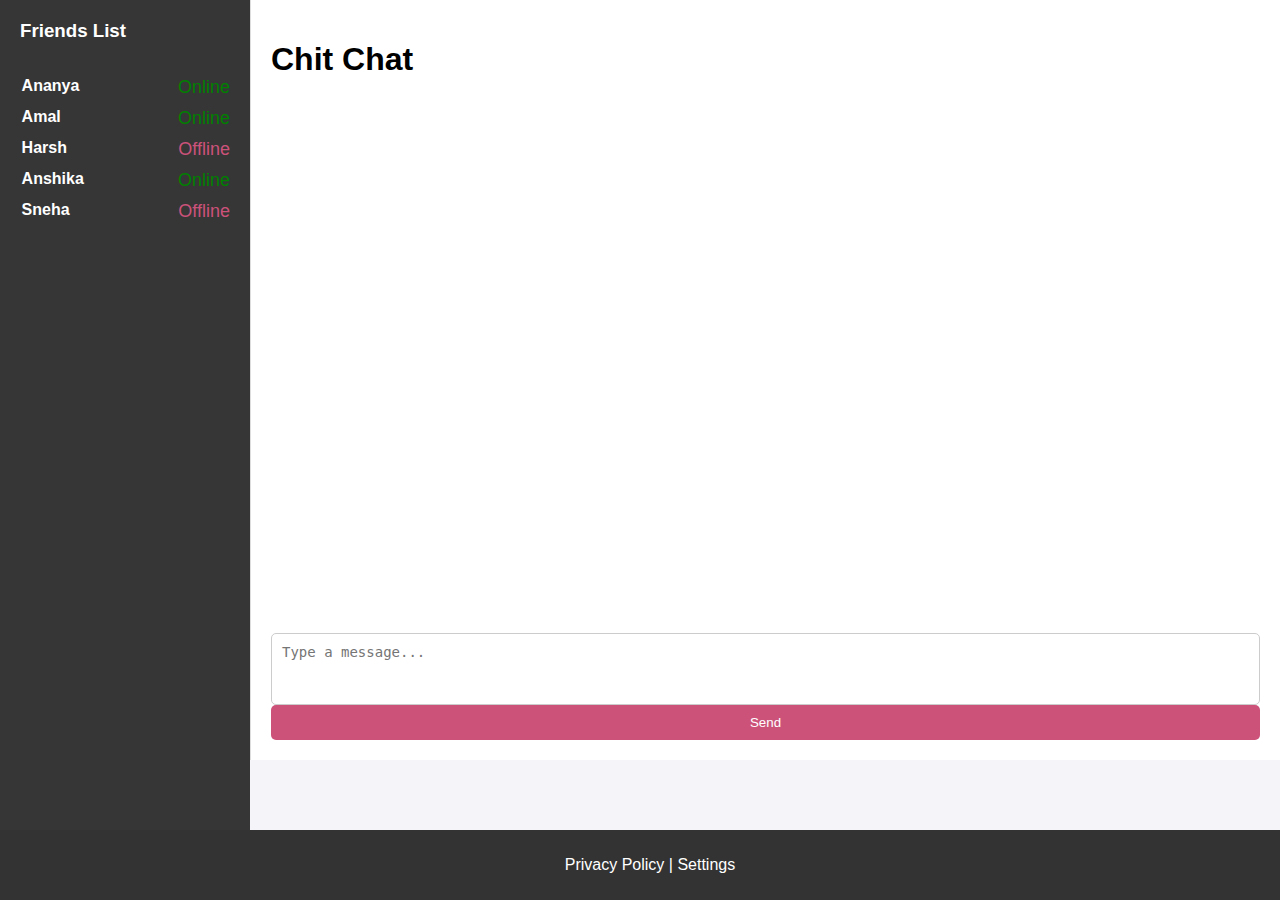
<file: 6/index.html>
<!DOCTYPE html>
<html lang="en">
<head>
    <meta charset="UTF-8">
    <meta name="viewport" content="width=device-width, initial-scale=1.0">
    <title>Chat App</title>
    <link rel="stylesheet" href="style.css">
</head>
<body>

    <div class="container">
        <div class="user-list">
            <h3>Friends List</h3>
           <div id="usrl">
            <ul>
                <li class="user"><span class="name">Ananya</span><span class="status online">Online</span></li>
                <li class="user"><span class="name">Amal</span><span class="status online">Online</span></li>
                <li class="user"><span class="name">Harsh</span><span class="status offline">Offline</span></li>
                <li class="user"><span class="name">Anshika</span><span class="status online">Online</span></li>
                <li class="user"><span class="name">Sneha</span><span class="status offline">Offline</span></li>
            </ul>
           </div>
        </div>

        <div class="chat-window">
            <h1>Chit Chat </h1>
            <div class="messages" id="messages">
                <!-- Messages will appear here -->
            </div>
            <div class="message-input">
                <textarea id="message-input" placeholder="Type a message..."></textarea>
                <button id="send-button">Send</button>
            </div>
        </div>
    </div>

    <footer>
        <p>Privacy Policy | Settings</p>
    </footer>

    <script src="javascript.js"></script>
</body>
</html>
</file>
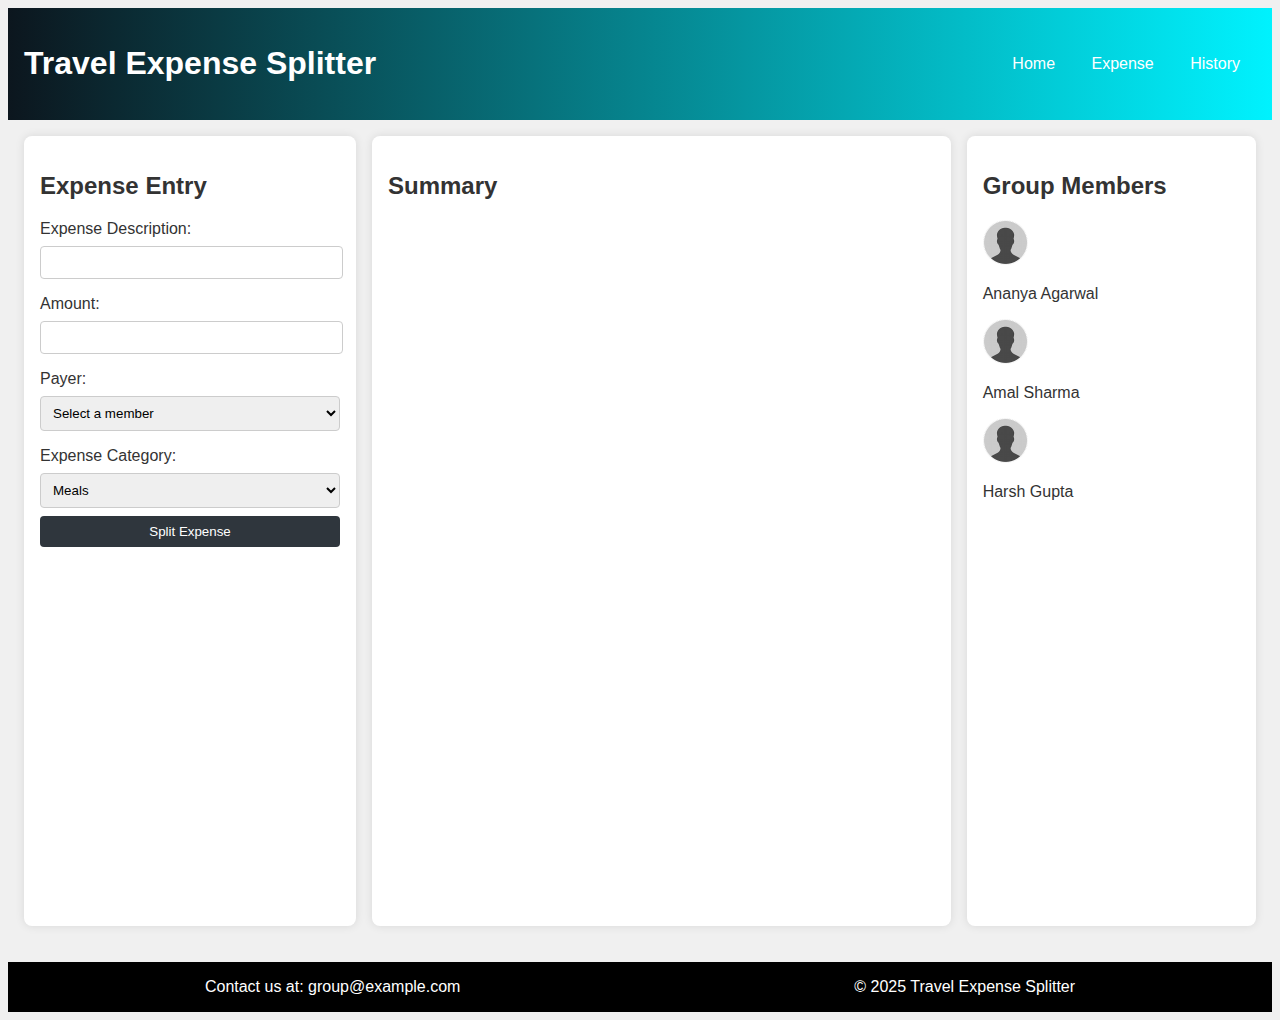
<file: 7/index.html>
<!DOCTYPE html>
<html lang="en">
<head>
    <meta charset="UTF-8">
    <meta name="viewport" content="width=device-width, initial-scale=1.0">
    <title>Travel Expense Splitter</title>
    <link rel="stylesheet" href="style.css">
</head>
<body>
    <header>
        <h1>Travel Expense Splitter</h1>
        <nav>
            <a href="#">Home</a>
            <a href="#">Expense</a>
            <a href="#">History</a>
        </nav>
    </header>
    <main>
        <section id="expense-entry">
            <h2>Expense Entry</h2>
            <form id="expense-form">
                <label for="description">Expense Description:</label>
                <input type="text" id="description" name="description" required>
                
                <label for="amount">Amount:</label>
                <input type="number" id="amount" name="amount" required min="0">
                
                <label for="payer">Payer:</label>
                <select id="payer" name="payer" required>
                    <option value="">Select a member</option>
                    <!-- Dynamically populate this dropdown with JavaScript -->
                </select>
                
                <label for="category">Expense Category:</label>
                <select id="category" name="category" required>
                    <option value="meals">Meals</option>
                    <option value="hotels">Hotels</option>
                    <option value="Transportation">Transportation</option>
                    <option value="Site-seeing">Site-seeing</option>
                    <option value="Adventure activity">Adventure activity</option>
                </select>
                
                <button type="submit" id="split-expense" disabled>Split Expense</button>
            </form>
        </section>
        <section id="summary">
            <h2>Summary</h2>
            <!-- Placeholder for summary details -->
        </section>
        <section id="user-list">
            <h2>Group Members</h2>
            <div class="user">
                <img src="placeholder.jpg" alt="John's profile picture" />
                <p>Ananya Agarwal</p>
            </div>
            <div class="user">
                <img src="placeholder.jpg" alt="Alice's profile picture" />
                <p>Amal Sharma</p>
            </div>
            <div class="user">
                <img src="placeholder.jpg" alt="Bob's profile picture" />
                <p>Harsh Gupta</p>
            </div>
        </section>
    </main>
    <footer>
        <p>Contact us at: group@example.com</p>
        <p>© 2025 Travel Expense Splitter</p>
    </footer>
    <script src="script.js"></script>
</body>
</html>
</file>
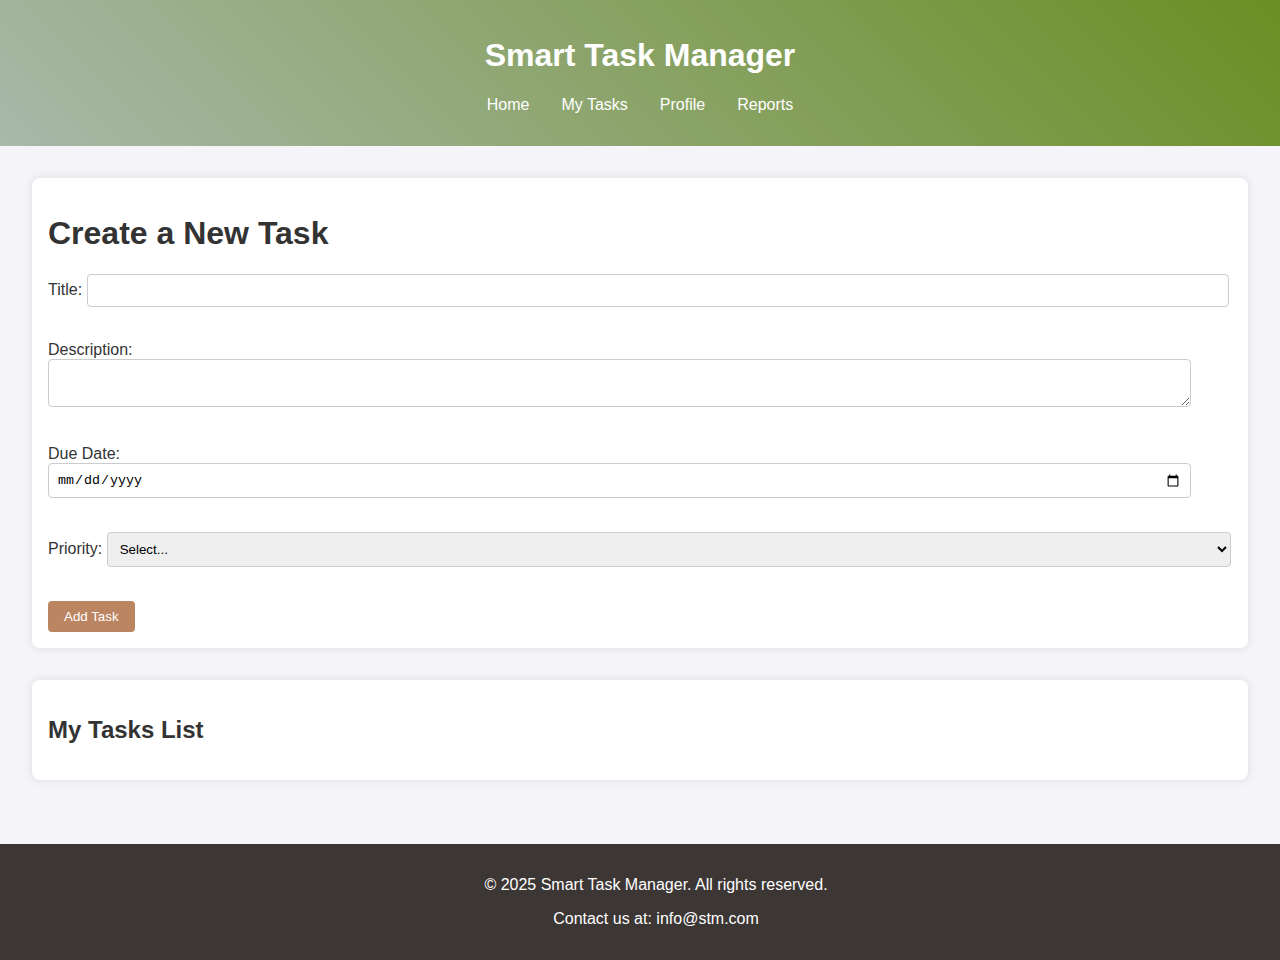
<file: 2/index2.html>
<!DOCTYPE html>
<html lang="en">
<head>
    <meta charset="UTF-8">
    <meta name="viewport" content="width=device-width, initial-scale=1.0">
    <title>Smart Task Manager</title>
    <link rel="stylesheet" href="styles.css">
    <link rel="preconnect" href="https://fonts.googleapis.com">
    <link rel="preconnect" href="https://fonts.gstatic.com" crossorigin>
    <link href="https://fonts.googleapis.com/css2?family=Playfair+Display:ital,wght@0,400..900;1,400..900&display=swap" rel="stylesheet">
</head>
<body>
    <header>
        <h1>Smart Task Manager</h1>
        <nav>
            <ul>
                <li><a href="#home" aria-label="Home">Home</a></li>
                <li><a href="#my-tasks" aria-label="My Tasks">My Tasks</a></li>
                <li><a href="#profile" aria-label="Profile">Profile</a></li>
                <li><a href="#reports" aria-label="Reports">Reports</a></li>
            </ul>
        </nav>
    </header>

    <main>
        <section id="task-container">
            <div id="task-input">
                <h1>Create a New Task</h2>
                <form id="task-form" onsubmit="return validateForm()">
                    <label for="title">Title:</label>
                    <input type="text" id="title" name="title" required><br><br>

                    <label for="description">Description:</label>
                    <textarea id="description" name="description"></textarea><br><br>

                    <label for="due-date">Due Date:</label>
                    <input type="date" id="due-date" name="due-date" required><br><br>

                    <label for="priority">Priority:</label>
                    <select id="priority" name="priority" required>
                        <option value="">Select...</option>
                        <option value="low">Low</option>
                        <option value="medium">Medium</option>
                        <option value="high">High</option>
                    </select><br><br>

                    <button type="submit">Add Task</button>
                    <div id="error-message"></div>
                </form>
            </div>

            <div id="task-list">
                <h2>My Tasks List</h2>
                <ul id="tasks">
                    <!-- Task items will go here -->
                </ul>
            </div>
        </section>
    
        <!-- <section id="profile">
            <h1>Profile</h2>
            <img src="profile.jpg" alt="Profile picture"><br>
            <label for="name">Name:</label>
            <input type="text" id="name" name="name"><br><br>
            
            <label for="email">Email:</label>
            <input type="email" id="email" name="email"><br><br>
            <button>Submit</button>

        </section> -->
    </main>

    <footer>
        <p>© 2025 Smart Task Manager. All rights reserved.</p>
        <p>Contact us at: info@stm.com</p>
    </footer>

    <script src="tasks.js"></script>
</body>
</html>
</file>
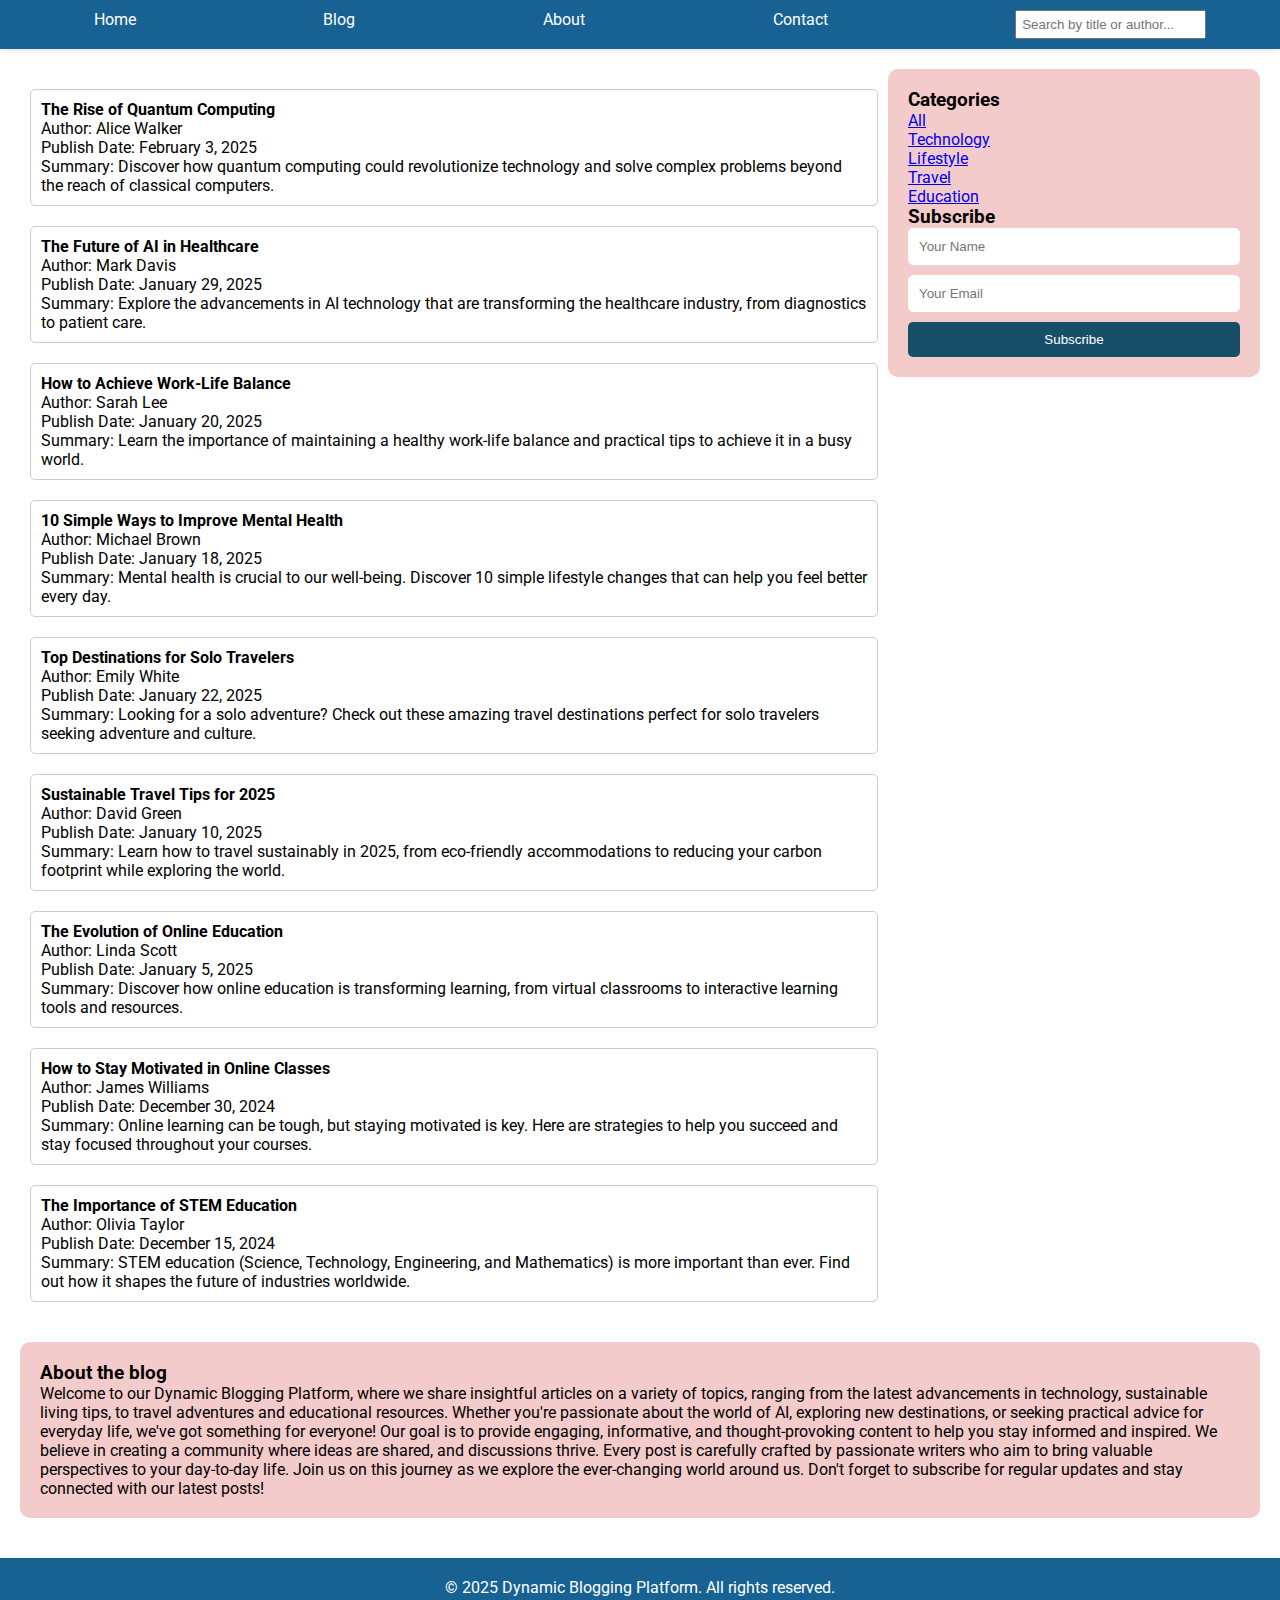
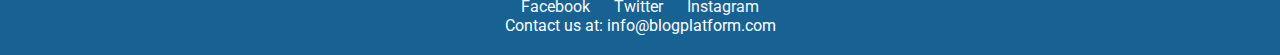
<file: 3/index3.html>
<!DOCTYPE html>
<html lang="en">
<head>
    <meta charset="UTF-8">
    <meta name="viewport" content="width=device-width, initial-scale=1.0">
    <title>Dynamic Blogging Platform</title>
    <link href="https://fonts.googleapis.com/css2?family=Roboto:wght@400;700&display=swap" rel="stylesheet">
    <link rel="stylesheet" href="styles.css">
</head>
<body>
    <header>
        <nav>
            <ul>
                <li><a href="#home">Home</a></li>
                <li><a href="#blog-posts">Blog</a></li>
                <li><a href="#about">About</a></li>
                <li><a href="#">Contact</a></li>
                <input type="text" id="search-bar" placeholder="Search by title or author..." />
            </ul>
            
        </nav>
    </header>
    <main>

        <div id="mid">
            <div id="blog-posts">
                <h1>Blog</h1>
                
                <!-- Technology -->
                <div class="blog-post">
                    <h4>Title: The Rise of Quantum Computing</h4>
                    <p>Author: Alice Walker</p>
                    <p>Publish Date: February 3, 2025</p>
                    <p>Summary: Discover how quantum computing could revolutionize technology and solve complex problems beyond the reach of classical computers.</p>
                </div>
            
                <div class="blog-post">
                    <h4>Title: The Future of AI in Healthcare</h4>
                    <p>Author: Mark Davis</p>
                    <p>Publish Date: January 29, 2025</p>
                    <p>Summary: Explore the advancements in AI technology that are transforming the healthcare industry, from diagnostics to patient care.</p>
                </div>
            
                <!-- Lifestyle -->
                <div class="blog-post">
                    <h4>Title: How to Achieve Work-Life Balance</h4>
                    <p>Author: Sarah Lee</p>
                    <p>Publish Date: January 20, 2025</p>
                    <p>Summary: Learn the importance of maintaining a healthy work-life balance and practical tips to achieve it in a busy world.</p>
                </div>
            
                <div class="blog-post">
                    <h4>Title: 10 Simple Ways to Improve Mental Health</h4>
                    <p>Author: Michael Brown</p>
                    <p>Publish Date: January 18, 2025</p>
                    <p>Summary: Mental health is crucial to our well-being. Discover 10 simple lifestyle changes that can help you feel better every day.</p>
                </div>
            
                <!-- Travel -->
                <div class="blog-post">
                    <h4>Title: Top Destinations for Solo Travelers</h4>
                    <p>Author: Emily White</p>
                    <p>Publish Date: January 22, 2025</p>
                    <p>Summary: Looking for a solo adventure? Check out these amazing travel destinations perfect for solo travelers seeking adventure and culture.</p>
                </div>
            
                <div class="blog-post">
                    <h4>Title: Sustainable Travel Tips for 2025</h4>
                    <p>Author: David Green</p>
                    <p>Publish Date: January 10, 2025</p>
                    <p>Summary: Learn how to travel sustainably in 2025, from eco-friendly accommodations to reducing your carbon footprint while exploring the world.</p>
                </div>
            
                <!-- Education -->
                <div class="blog-post">
                    <h4>Title: The Evolution of Online Education</h4>
                    <p>Author: Linda Scott</p>
                    <p>Publish Date: January 5, 2025</p>
                    <p>Summary: Discover how online education is transforming learning, from virtual classrooms to interactive learning tools and resources.</p>
                </div>
            
                <div class="blog-post">
                    <h4>Title: How to Stay Motivated in Online Classes</h4>
                    <p>Author: James Williams</p>
                    <p>Publish Date: December 30, 2024</p>
                    <p>Summary: Online learning can be tough, but staying motivated is key. Here are strategies to help you succeed and stay focused throughout your courses.</p>
                </div>
                
                <div class="blog-post">
                    <h4>Title: The Importance of STEM Education</h4>
                    <p>Author: Olivia Taylor</p>
                    <p>Publish Date: December 15, 2024</p>
                    <p>Summary: STEM education (Science, Technology, Engineering, and Mathematics) is more important than ever. Find out how it shapes the future of industries worldwide.</p>
                </div>
            
            </div>
            
            <aside>  
                <div id="categories">
                    <h3>Categories</h3>
                        <a href="#" data-category="All">All</a><br>
                        <a href="#" data-category="Technology">Technology</a><br>
                        <a href="#" data-category="Lifestyle">Lifestyle</a><br>
                        <a href="#" data-category="Travel">Travel</a><br>
                        <a href="#" data-category="Education">Education</a>
                </div>
                
                <div id="subscription-form">
                    <h3>Subscribe</h3>
                    <form id="subscribe">
                        <input type="text" id="name" placeholder="Your Name" />
                        <input type="email" id="email" placeholder="Your Email" />
                        <button type="submit">Subscribe</button>
                    </form>
                    
                </div>
            </aside>
        </div>
        
    <div id="about" >
        <h3>About the blog</h3>
        <p>Welcome to our Dynamic Blogging Platform, where we share insightful articles on a variety of topics, ranging from the latest advancements in technology, sustainable living tips, to travel adventures and educational resources. Whether you're passionate about the world of AI, exploring new destinations, or seeking practical advice for everyday life, we've got something for everyone!

            Our goal is to provide engaging, informative, and thought-provoking content to help you stay informed and inspired. We believe in creating a community where ideas are shared, and discussions thrive. Every post is carefully crafted by passionate writers who aim to bring valuable perspectives to your day-to-day life.
            
            Join us on this journey as we explore the ever-changing world around us. Don't forget to subscribe for regular updates and stay connected with our latest posts!</p>
    </div>

    </main>
    <footer>
        <p>© 2025 Dynamic Blogging Platform. All rights reserved.</p>
        <div id="social-media">
            <a href="#">Facebook</a>
            <a href="#">Twitter</a>
            <a href="#">Instagram</a>
        </div>
        <p>Contact us at: info@blogplatform.com</p>
    </footer>
    <script src="script.js"></script>
</body>
</html>
</file>
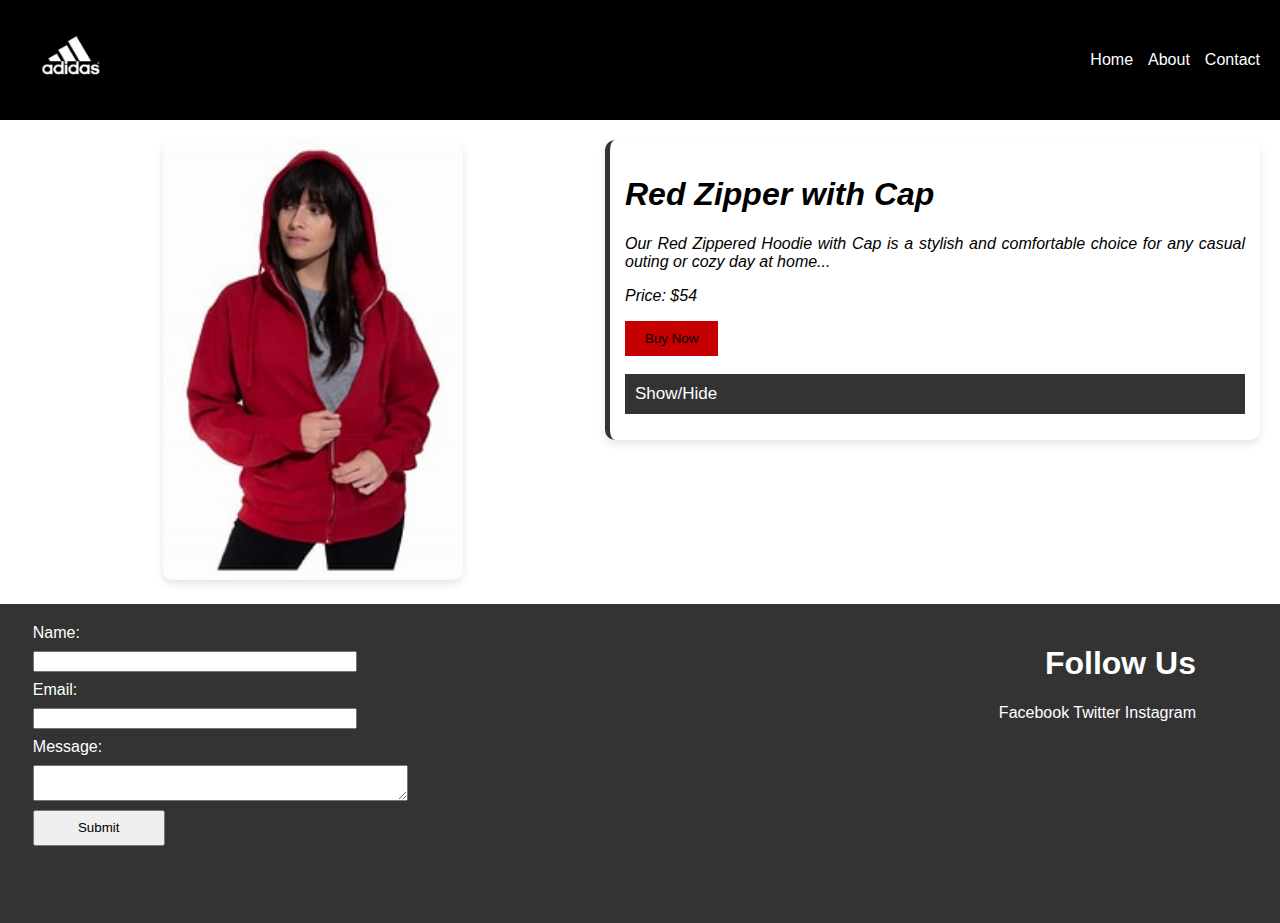
<file: 4/product-landing-page.html>
<!DOCTYPE html>
<html lang="en">
<head>
    <meta charset="UTF-8">
    <meta name="viewport" content="width=device-width, initial-scale=1.0">
    <title>Product Landing Page</title>
    <link rel="stylesheet" href="styles.css">
</head>
<body>
    <header>
        <img src="logo1.jpg" alt="My logo" class="logo">
        <nav>
            <ul>
                <li><a href="#">Home</a></li>
                <li><a href="#">About</a></li>
                <li><a href="#contact">Contact</a></li>
            </ul>
        </nav>
    </header>
    <main>
        <section class="product-details">
            <img src="4-1.jpg"  class="product-image">
            <aside>
                <h1>Red Zipper with Cap</h1>
                <p>Our Red Zippered Hoodie with Cap is a stylish and comfortable choice for any casual outing or cozy day at home...</p>
                <p>Price: $54</p>
                <button class="buy-now">Buy Now</button><br><br>
                <button class="collapsible">Show/Hide</button>
                <div class="content">
                    <p>-This fleece is durable, quick wicking with great stretch and recovery</p>
                    <p>-Anyone can wear it.</p>
                </div>
            </aside>
        </section> 
    </main>
    <footer>
        <div class="footer-container">
        
                <form id="contactForm" class="contactForm">
                    <label for="name">Name:</label>
                    <input type="text" id="name" name="name" required>
                    <label for="email">Email:</label>
                    <input type="email" id="email" name="email" required>
                    <label for="message">Message:</label>
                    <textarea id="message" name="message" required></textarea>
                    <button type="submit">Submit</button>
                </form>
            
            <div class="social-media">
                <h1>Follow Us</h1>
                <a href="#">Facebook</a>
                <a href="#">Twitter</a>
                <a href="#">Instagram</a>
            </div>
        </div>
    </footer>
    <script src="script.js"></script>
</body>
</html>
</file>
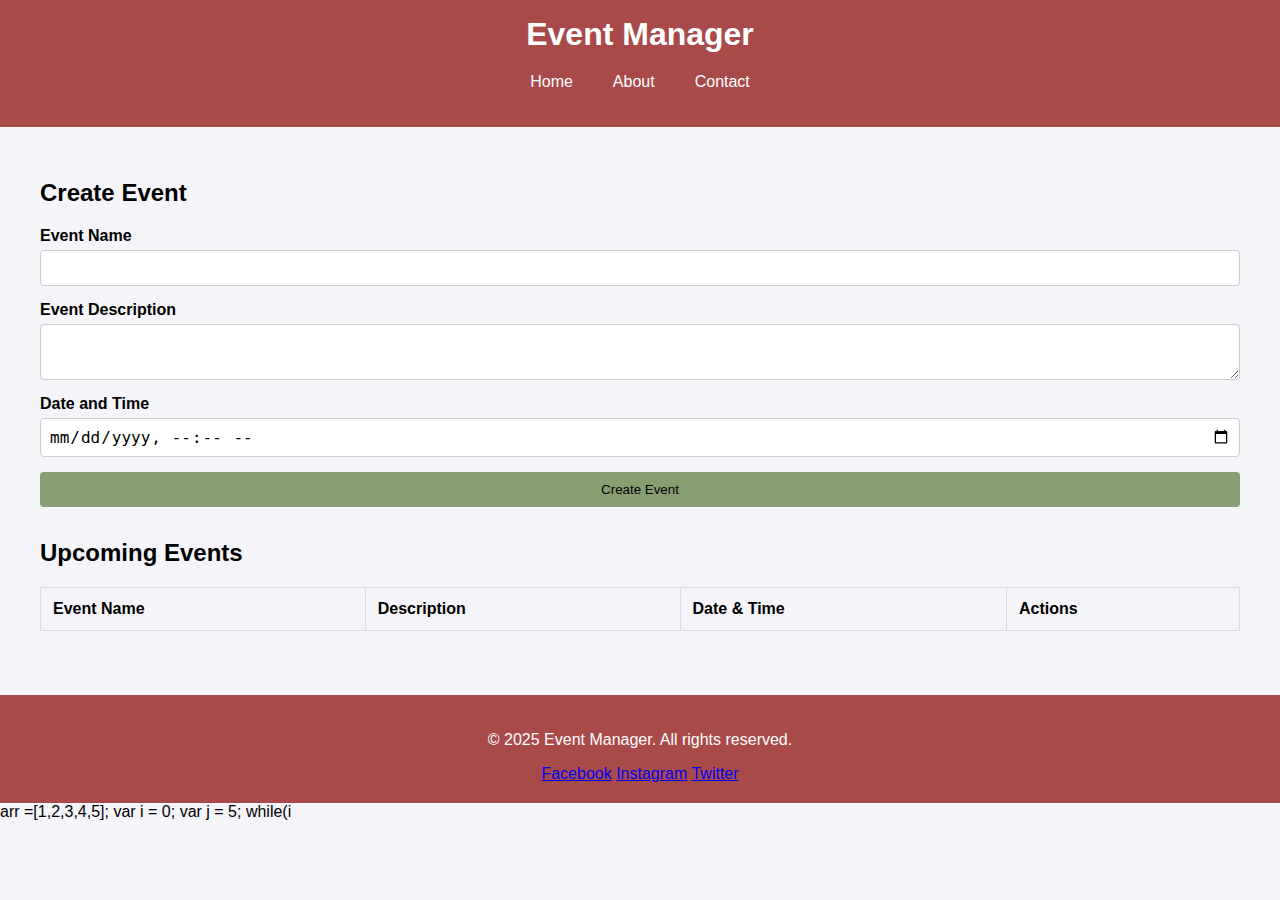
<file: 5/event-dashboard.html>
<!DOCTYPE html>
<html lang="en">
<head>
    <meta charset="UTF-8">
    <meta name="viewport" content="width=device-width, initial-scale=1.0">
    <title>Event Management Dashboard</title>
    <link rel="stylesheet" href="styles.css">
</head>
<body>

    <header>
        <div class="logo">
            <h1>Event Manager</h1>
        </div>
        <nav>
            <ul>
                <li><a href="#">Home</a></li>
                <li><a href="#">About</a></li>
                <li><a href="#">Contact</a></li>
            </ul>
        </nav>
    </header>

    <main>
        <section class="event-form">
            <h2>Create Event</h2>
            <form id="eventForm">
                <label for="eventName">Event Name</label>
                <input type="text" id="eventName" name="eventName" required>

                <label for="eventDescription">Event Description</label>
                <textarea id="eventDescription" name="eventDescription" required></textarea>

                <label for="eventDate">Date and Time</label>
                <input type="datetime-local" id="eventDate" name="eventDate" required>

                <button type="submit">Create Event</button>
            </form>
        </section>

        <section class="event-list">
            <h2>Upcoming Events</h2>
            <table id="eventsTable">
                <thead>
                    <tr>
                        <th>Event Name</th>
                        <th>Description</th>
                        <th>Date & Time</th>
                        <th>Actions</th>
                    </tr>
                </thead>
                <tbody>
                    <!-- Event rows will be dynamically added here -->
                </tbody>
            </table>
        </section>
    </main>

    <footer>
        <div id="footer-container"></div>
        <p>&copy; 2025 Event Manager. All rights reserved.</p>
        <div class="social-media" >
            <a href="#">Facebook</a>
            <a href="#">Instagram</a>
            <a href="#">Twitter</a>
        </div>
    </footer>
    
    <script src="script.js"></script>
</body>
</html>

arr =[1,2,3,4,5];
var i = 0; 
var j = 5;
while(i<j) {
    swap(arr[i], arr[j]);
    i++;
    j--;
}
arr.reverse();
</file>
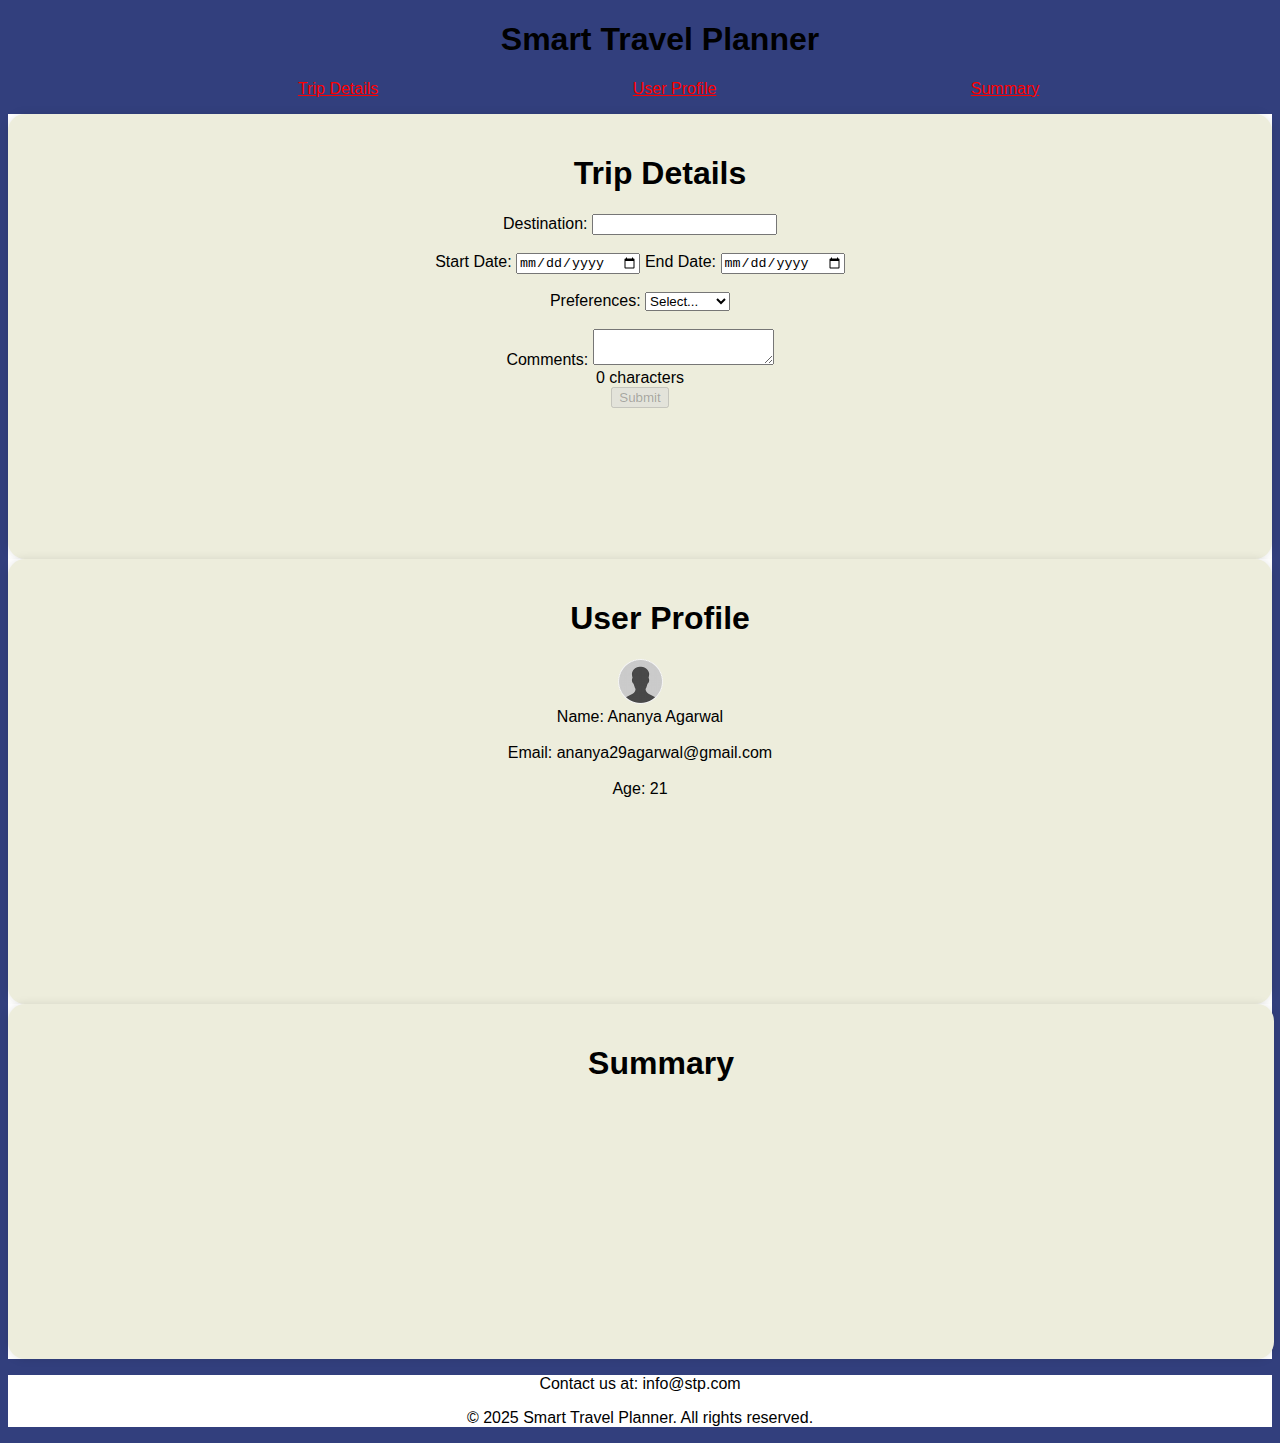
<file: Smart Travel Planner/index1.html>
<!DOCTYPE html>
<html lang="en">
<head>
    <title>Assignment one</title>
    <link rel="stylesheet" type="text/css" href="style1.css">
</head>
<body>
    <header>
        <h1>Smart Travel Planner</h1>
        <nav>
            <ul>
                <a href="#trip-details">Trip Details</a>
                <a href="#user-profile">User Profile</a>
                <a href="#summary">Summary</a>
          
            </ul>
        </nav>
    </header>

    <div class="grid-container">
        <div class="flex-item">
            <section id ="trip-details">
                <h1>Trip Details</h2>
                <form id="travel-form">
                    <label for="destination">Destination:</label>
                    <input type="text" id="destination" name="destination" required><br><br>

                    <label for="startDate">Start Date:</label>
                    <input type="date" id="startDate" name="startDate" required>

                    <label for="endDate">End Date:</label>
                    <input type="date" id="endDate" name="endDate" required><br><br>

                    <label for="preferences">Preferences:</label>
                    <select id="preferences" name="preferences" required>
                        <option value="">Select...</option>
                        <option value="adventure">Adventure</option>
                        <option value="relaxation">Relaxation</option>
                        <option value="cultural">Cultural</option>
                        <option value="business">Business</option>
                        <option value="workshop">Workshop</option>
                    </select><br><br>

                    <label for="comments">Comments:</label>
                    <textarea id="comments" name="comments"></textarea>
                    <div id="char-count">0 characters</div>
        
                    <div id="error-message" style="display:none; color:red;"></div>

                    <button type="submit" id="submit-button" disabled>Submit</button>
                </form>
            </section>
        </div>

        <div class="flex-item">
            <section id="user-profile">
                <div class="profile-container">
                    <h1>User Profile</h2>
                    <img src="placeholder.jpg" alt="Profile Photo"><br>
                    <label for="name">Name: Ananya Agarwal</label><br></br>
                        <!-- <input type="text" id="name" name="name"><br><br> -->
                    <label for="email">Email: ananya29agarwal@gmail.com</label><br></br>
                        <!-- <input type="email" id="email" name="email"><br><br> -->
                    <label for="age">Age: 21</label>
                </div>
                
            </section>
        <div class="flex-item">
            <section id="summary">
                <div class="summary-container">
                    <h1>Summary</h2>
                    
                </div>
        
            </section>
        </div>
    </div>

    <footer>
        <p>Contact us at: info@stp.com</p>
        <p>&copy; 2025 Smart Travel Planner. All rights reserved.</p>
    </footer>

    <script src="validation.js"></script>
</body>
</html>
</file>
<file: 6/style.css>
body {
    font-family: Arial, sans-serif;
    display: flex;
    height: 100vh;
    margin: 0;
    background-color: #f4f4f9;
}
.container {
    display: flex;
    width: 100%;
}

#usrl{
    margin-left: -3vw;
    color: white;
}
.user-list {
    width: 250px;
    background-color: #363636;
    padding: 20px;
    box-sizing: border-box;
    display: flex;
    flex-direction: column;
    color: white;
}

.user-list h3 {
    margin-top: 0;
}

.user {
    margin: 10px 0;
    display: flex;
    justify-content: space-between;
    font-size: 16px;
}

.user .name {
    font-weight: bold;
}

.user .status {
    font-size: 12px;
}

.user .status.online {
    color: green;
    font-size: large;
}

.user .status.offline {
    color: #cc527a;
    font-size: large;
}


.chat-window {
    flex: 1;
    display: flex;
    flex-direction: column;
    padding: 20px;
    background-color: white;
    border-left: 1px solid #ddd;
    /* overflow: auto; */
    height: 80vh;
    /* text-align: scroll; */

}

.messages {
    flex: 1;
    overflow-y: auto;
    padding-right: 10px;
    max-height: 70vh;
}

.message {
    flex: 1;
    overflow-y: auto;
    padding-right: 10px;
    max-height: 75vh;
    margin: 5px 0;
    padding: 10px;
    background-color: #f0f0f0;
    border-radius: 5px;
}

.message.user1 {
    background-color: #ca99aa29;
    text-align: left;
}

.message.user2 {
    background-color: #f0f0f0;
    text-align: right;
}
.message-input {
    display: flex;
    flex-direction: column;
    margin-top: 20px;
    position: relative;
    z-index: 9;
    /* align-items: flex-start; */

}

textarea {
    flex: 1;
    padding: 10px;
    border: 1px solid #ccc;
    border-radius: 5px;
    resize: none;
    min-height: 50px; 
    max-height: 150px; 
    overflow-y: auto; 
    font-size: 14px;


}

button {
    padding: 10px;
    background-color: #cc527a;
    color: white;
    border: none;
    border-radius: 5px;
    cursor: pointer;
}

button:hover {
    background-color: #ab3b61;
}

footer {
    background-color: #333;
    color: white;
    text-align: center;
    padding: 10px;
    position: fixed;
    bottom: 0;
    width: 100%;
}

@media (max-width: 768px) {
    .container {
        flex-direction: column;
    }
    .user-list {
        width: 100%;
        order: -1;
    }
    .chat-window {
        width: 100%;
    }
}
</file>
<file: 7/style.css>
body {
  font-family: Arial, sans-serif;
  background-color: #f0f0f0;
  color: #333;
}

header {
  display: flex;
  justify-content: space-between;
  align-items: center;
  padding: 1rem;
  background: linear-gradient(to right, #0c161e, #00f2fe);
  color: white;
}

nav a {
  margin: 0 1rem;
  color: white;
  text-decoration: none;
}

nav a:hover {
  text-decoration: underline;
}

main {
  display: grid;
  height:90vh;
  grid-template-columns: 1fr 2fr 1fr;
  gap: 1rem;
  padding: 1rem;
}

section {
  background-color: white;
  padding: 1rem;
  border-radius: 8px;
  box-shadow: 0 0 10px rgba(0, 0, 0, 0.1);
}

img {
  width: 5vh; 
  height: 5vh; 
  border-radius: 50%; 
}

form label {
  display: block;
  margin-top: 1rem;
}

#expense-form {
  width: 300px;
}

form input, form select, form button {
  width: 100%;
  padding: 0.5rem;
  margin-top: 0.5rem;
  border-radius: 4px;
  border: 1px solid #ccc;
}

#description {
  width: 95%;
}

#amount {
  width: 95%;
}
form button {
  background-color: #2f363d;
  color: white;
  border: none;
  cursor: pointer;
}

form button:hover {
  background-color: #8fa0a0;
}
section {
  margin-bottom: 20px;

}

footer{
  background-color: black;
  width: 100%;
  display: flex;
  align-items: center;
  justify-content: space-around;
  color:white;
}

@media (max-width: 768px) {
  main {
    grid-template-columns: 1fr;
    
  }
}
</file>
<file: 2/styles.css>
body {
    font-family: 'Roboto', sans-serif;
    background-color: #f4f4f9;
    color: #333;
    margin: 0;
    padding: 0;
}

header {
    background: linear-gradient(45deg, #a9b8aa, #6b8e23);
    color: #fff;
    padding: 1rem;
    text-align: center;
}

nav ul {
    list-style: none;
    padding: 0;
    display: flex;
    justify-content: center;
}

nav ul li {
    margin: 0 1rem;
}

nav ul li a {
    color: white;
    text-decoration: none;
    transition: color 0.3s;
}

nav ul li a:hover {
    color: #ffeb3b;
    text-decoration: underline;
    transform: scale(1.1);
    transform: rotate(10deg);
    border: 2px solid #000;
}

main {
    padding: 2rem;
}

#task-input, #task-list {
    background-color: white;
    padding: 1rem;
    margin-bottom: 2rem;
    border-radius: 8px;
    box-shadow: 0 0 10px rgba(0, 0, 0, 0.1);
}

form input[type="text"],
form textarea,
form input[type="date"],
form select {
    width: 95%;
    padding: 0.5rem;
    margin-bottom: 1rem;
    border: 1px solid #ccc;
    border-radius: 4px;
}

form button {
    padding: 0.5rem 1rem;
    border: none;
    border-radius: 4px;
    background-color: #bb8561;
    color: white;
    cursor: pointer;
    transition: background-color 0.3s;
}

form button:hover {
    background-color: #8b5e3c;
}

#tasks {
    list-style: none;
    padding: 0;
}

#tasks li {
    padding: 1rem;
    margin-bottom: 1rem;
    border-radius: 8px;
    box-shadow: 0 0 10px rgba(0, 0, 0, 0.1);
}

#tasks li.low {
    border-left: 5px solid #4caf50;
}

#tasks li.medium {
    border-left: 5px solid #ffeb3b;
}

#tasks li.high {
    border-left: 5px solid #f44336;
}

table {
    width: 100%;
    border-collapse: collapse;
}
th, td {
    border: 1px solid black;
    padding: 8px;
    text-align: left;
}
.low-priority {
    border: 2px solid green;
}
.medium-priority {
    border: 2px solid yellow;
}
.high-priority {
    border: 2px solid red;
}


#profile {
    background-color: white;
    padding: 1rem;
    border-radius: 8px;
    box-shadow: 0 0 10px rgba(0, 0, 0, 0.1);
    text-align: center;
}


footer {
    text-align: center;
    padding: 1rem;
    background-color: #3c3635;
    color: white;
    width: 100%;
    bottom: 0;
    
}


@media (max-width: 600px) {
    form input[type="text"],
    form textarea,
    form input[type="date"],
    form select {
        width: 100%;
        margin-bottom: 1rem;
    }

    form button {
        width: 100%;
    }
}
</file>
<file: 3/styles.css>
*{
    margin: 0;
    padding:0;
    box-sizing: border-box;
}
body {
    font-family: 'Roboto', sans-serif;
    margin: 0;
    padding: 0;
    box-sizing: border-box;
}

header {
    background-color: rgb(23, 98, 146);
    color: #fff;
    padding: 10px 0;
    text-align: center;
    top: 0;
    box-shadow: 0 2px 5px rgba(0, 0, 0, 0.1);
}

nav ul {
    list-style: none;
    display: flex;
    justify-content: space-around;
    margin: 0;
    padding: 0;
}

nav ul li a {
    color: #fff;
    text-decoration: none;
    padding: 10px 20px;
}

nav ul li a:hover {
    background-color: #555;
}

#search-bar {
    padding: 5px;
    margin-left: 20px;
}

main {
    display: flex;
    flex-direction: column;
    padding: 20px;
}

#mid {
    display: flex;
    align-items: flex-start; 
    justify-content: space-between;
    width: 100%;
    margin: 0 auto;
}

#blog-posts {
    display: flex;
    flex-direction: column; 
    width: 70%; 
    padding: 10px;
}

.blog-post {
    margin: 10px 0; 
    padding: 10px;
    border: 1px solid #ccc;
    border-radius: 5px;
}

.blog-post h4 {
    margin: left;
}

aside {
    width: 25%;
    flex: 1;
    background: #f4cbcb;
    padding: 20px;
    border-radius: 10px;
}

#categories ul {
    list-style: none;
    padding: 0;
}

#categories ul li a {
    text-decoration: none;
    color: #333;
    margin-right: 10px;
}

@keyframes pop {
    0% {
        transform: scale(1);
    }
    50% {
        transform: scale(1.2);
    }
    100% {
        transform: scale(1);
    }
}

.category-pop {
    animation: pop 0.3s ease;
}

#subscription-form form {
    display: flex;
    flex-direction: column;
}

#subscription-form input {
    margin-bottom: 10px;
    padding: 10px;
    border-radius: 5px;
    border: 1px solid #fdfdfd;
}

#subscription-form button {
    padding: 10px;
    border: none;
    border-radius: 5px;
    background-color: #174f69;
    color: #fff;
    cursor: pointer;
}

#subscription-form button:hover {
    background-color: #555;
}

#about {
    background: #f4cbcb;
    padding: 20px;
    border-radius: 10px;
    margin: 20px 0;
}

footer {
    background-color: rgb(23, 98, 146);
    color: #fff;
    text-align: center;
    padding: 20px 0;
}

#social-media a {
    color: #f9f8f8;
    margin: 0 10px;
    text-decoration: none;
}

@media (max-width: 768px) {
    main {
        flex-direction: column;
    }

    aside {
        margin-top: 20px;
    }
    header nav ul
    {
        display: flex;
        flex-direction: column;
    }
    input{
        width: 95%;
    }
}
</file>
<file: 4/styles.css>
body {
    font-family: Arial, sans-serif;
    margin: 0;
    padding: 0;
    box-sizing: border-box;
}

header {
    background-color: #000000;
    color: white;
    padding: 10px 20px;
    display: flex;
    justify-content: space-between;
    align-items: center;
    height: 100px;
}

header .logo {
    width: 100px;
    height: auto;
}

header nav ul {
    list-style: none;
    display: flex;
    gap: 15px;
}

header nav ul li a {
    color: white;
    text-decoration: none;
    position: inherit;
}

main {
    padding: 20px;
}

.product-details {
    text-align: center;
}

.product-image {
    width: 300px;
    border-radius: 10px;
    box-shadow: 0 4px 8px rgba(0, 0, 0, 0.1);
}

.buy-now {
    background-color: #c60000;
    color: rgb(0, 0, 0);
    padding: 10px 20px;
    border: none;
    cursor: pointer;
    transition: background-color 0.3s;
}

.buy-now:hover {
    background-color: #bf2600;
}

.collapsible {
    background-color: #333;
    color: white;
    cursor: pointer;
    padding: 10px;
    width: 100%;
    border: none;
    text-align: left;
    outline: white;
    font-size: 17px;
    transition: background-color 0.2s;
}

.collapsible:hover {
    background-color: #777070;
}

.content {
    padding: 0 18px;
    display: none;
    background-color: #ffffff;
    transition: max-height 0.2s ease-out;
}

aside {
    width: 50%;
    padding: 15px;
    float: right;
    font-style: italic;
    background-color: #ffffff;
    text-align: justify;
    height: 30vh;
    background-attachment: fixed;
    border-left: 5px solid #333;
    box-shadow: 0 4px 8px rgba(0, 0, 0, 0.1);
    border-radius: 10px;
    transition: transform 0.3s ease-in-out;
    background-size: auto;
}

aside:hover {
    transform: scale(1.05);
}

footer .social-media {
    width: 40%;
    color: white;
    text-align: right;
    padding-right: 5vw;
}

footer {
    width: 100%;
    background-color: #333;
}

footer a {
    text-decoration: none;
    color: white;
}

footer a:hover {
    text-decoration: underline;
}

.footer-container {
    display: flex;
    flex-direction: row;
    gap: 30%;
    justify-content: space-between;
    padding: 20px;
}

footer .contactForm {
    display: flex;
    flex-direction: column;
    text-align: right;
    height: 30vh;
}

.contactForm label {
    align-self: flex-start;
}

form {
    display: flex;
    flex-direction: column;
    width: 30%;
    gap: 1vh;
    margin-bottom: 1vh;
    margin-left: 1vw;
    color: #ffffff;
    width: 80%;
}

form input {
    width: 60%;
}

form textarea {
    width: 70%;
}

form button {
    width: 25%;
    height: 4vh;
}
@media (max-width: 600px) {
    header nav ul {
        flex-direction: column;
        gap: 10px;
        align-items: center;
    }

    header .logo {
        width: 80px;
    }

    .product-image {
        width: 100%;
        max-width: 350px;
    }

    .product-details {
        display: block;
    }

    aside {
        width: 100%;
        padding: 10px;
        float: none;
        font-style: normal;
        height: auto;
        border-left: none;
        text-align: left;
    }

    footer .social-media {
        width: 100%;
        text-align: center;
        padding-right: 0;
    }

    .footer-container {
        flex-direction: column;
        align-items: left;
        gap: 20px;
    }

    form {
        width: 80%;
    }

    form input,
    form textarea {
        width: 100%;
    }

    form button {
        width: 60%;
        height: 5vh;
    }
}

@media (max-width: 768px) {
    header nav ul {
        flex-direction: column;
        gap: 15px;
    }

    .product-image {
        width: 100%;
    }

    footer .social-media {
        width: 50%;
        text-align: center;
    }

    .footer-container {
        flex-direction: column;
        gap: 30px;
    }

    form {
        width: 70%;
    }
}
</file>
<file: 5/styles.css>
body {
    font-family: Arial, sans-serif;
    margin: 0;
    padding: 0;
    box-sizing: border-box;
    background-color: #f4f4f9;
}

header {
    background-color: #A94A4A;
    color: white;
    padding: 1rem 0;
    text-align: center;
    
}

header .logo h1 {
    margin: 0;
}

header nav ul {
    list-style: none;
    padding: 0;
    margin: 20px;
    display: flex;
    justify-content: center;
    gap: 10px;
}

header nav ul li {
    margin: 0 15px;
    gap: 20px;
    
}

header nav ul li a {
    color: white;
    text-decoration: none;
    font-size: 16px;
}

header nav ul li a:hover {
    text-decoration: underline;
}

main {
    padding: 2rem;
    max-width: 1200px;
    margin: auto;
}

.event-form, .event-list {
    margin-bottom: 2rem;
}

.event-form h2, .event-list h2 {
    font-size: 24px;
}

form {
    display: flex;
    flex-direction: column;
}

form label {
    margin-bottom: 5px;
    font-weight: bold;
}

form input, form textarea {
    margin-bottom: 15px;
    padding: 8px;
    font-size: 16px;
    border: 1px solid #ccc;
    border-radius: 4px;
}

form button {
    padding: 10px;
    background-color: #889e73;
    color: black;
    border: none;
    border-radius: 4px;
    cursor: pointer;
}

form button:hover {
    background-color: #FFF6DA;
}

table {
    width: 100%;
    border-collapse: collapse;
}

table th, table td {
    padding: 12px;
    text-align: left;
    border: 1px solid #ddd;
}

table tr:nth-child(even) {
    background-color: #f9f9f9;
}

table tr:hover {
    background-color: #e9e9e9;
}

button.edit, button.delete {
    padding: 6px 12px;
    border: none;
    color: white;
    cursor: pointer;
}

button.edit {
    background-color: #f0ad4e;
}

button.delete {
    background-color: #d9534f;
}

button.edit:hover {
    background-color: #ec971f;
}

button.delete:hover {
    background-color: #c9302c;
}

footer {
    text-align: center;
    background-color: #A94A4A;
    padding: 20px;
    color: white;

}
footer .footer-container {
    padding: 30%;
    margin: 20%;
    max-width: 1200px;
    margin: 0 auto;
    display: flex;
    flex-direction: column;
    
}
.footer-container p {
    background-size: 40px;
    border-radius: 6px;
    margin: 10px 0;
}

@media screen and (max-width: 768px) {
    main {
        padding: 1rem;
        /* text-align: center; */
    }

    header nav ul {
        flex-direction: column;
        align-items: center;
    }

    table {
        font-size: 14px;
    }

    form button {
        width: 100%;
    }
}
</file>
<file: Smart Travel Planner/style1.css>
body {
    background-color: #323f7d ;
    font-family: Arial, sans-serif;
    color: #333;
}
a {
    text-decoration: underline;
    color: red;
    margin-left: 250px;
    position: inherit;


}

a:hover {
    text-decoration: none;
    color: rgb(6, 7, 21);

}
.summary-container{
    width: 100%;
}
#summary{
    height:35vh;
    width: 97%;
    background-color: rgb(237, 237,220);
    margin-right: 20vw;
    
}
.summary-content {
    margin-top: 20px;
    font-size: 16px;
    text-align: center;
}

.header{
    display: flex;
    background-color: #d72929;
    justify-content: space-between;
    align-items: center;
    padding: 10px;
    background-color: rgb(21, 129, 131);
    color: white;
    font: white;
}

.nav ul {
    display: flex;
    list-style-type: none;
    margin: 0;
    padding: 0;
    text-align: center;
    gap: 10px;
}
.nav li {
    margin-left: 20px;
    text-align: center;
}


h1{
    text-align: center;
    margin-left: 40px;
    color: #000000;
    font-size: 50;
}

form input[type="text"]
form input[type="date"]
form select {
    padding: 10px;
    border-radius: 6px;
    border: 1px solid #ccc;
    margin-bottom: 20px;
    width: 100%;
    box-sizing: border-box;

}

form input[type="submit"] {
    padding: 10px 20px;
    border-radius: 5px;
    border: none;
    background-color: #333;
    color: white;
    cursor: pointer;
}

form input[type="submit"]:hover {
    background-color: #e71010;
    color: #8d0000;
}



main {
    display:grid;
    grid-template-columns: 1fr 1fr 1fr;
    gap: 150px;
    padding: 20px;
    margin: 20px;
}

section {
    /* background-image: image1.jpg; */
    background-color: rgb(237, 237, 220);
    padding: 20px;
    border-radius: 5px;
    box-shadow: 0 0 10px rgba(0, 0, 0, 0.1);
    text-align: center;
    border-radius: 17px;
    height: 45vh;
}

.flex-item {
    text-align: center;
    background-color: white;    
}



.profile-photo {
    width: 150px;
    height: 150px;
    border-radius: 50%;
    box-shadow: 0 4px 8px rgba(0, 0, 0, 0.2);
    margin-bottom: 10px;
}

img {
    width: 5vh; 
    height: 5vh; 
    border-radius: 50%; 
  }

footer {
    text-align: center;
    position: inherit;
    bottom: 0;
    background-color: rgb(255, 255, 255);
    padding: 0;

} 

@media (min-width: 600px){
    body{
        color: rgb(0, 0, 0);
    }
    .profile-placeholder {
        flex-direction: row;
    }
}
</file>
